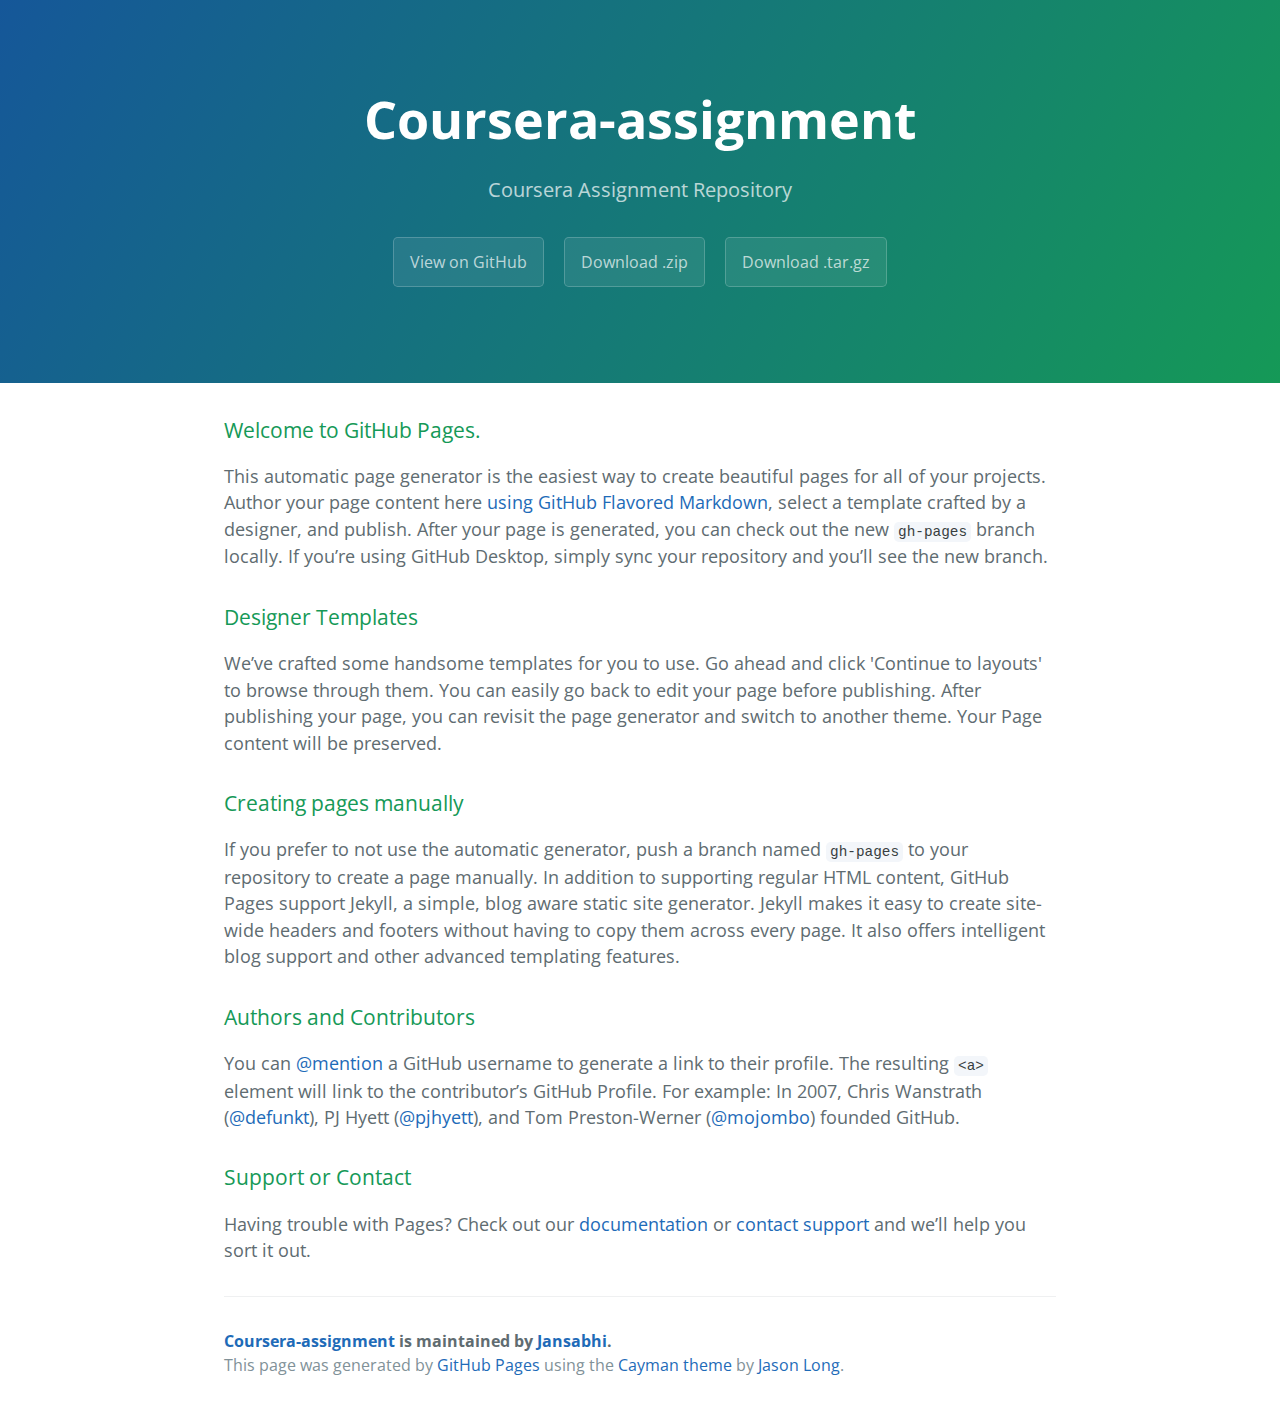
<file: index.html>
<!DOCTYPE html>
<html lang="en-us">
  <head>
    <meta charset="UTF-8">
    <title>Coursera-assignment by Jansabhi</title>
    <meta name="viewport" content="width=device-width, initial-scale=1">
    <link rel="stylesheet" type="text/css" href="stylesheets/normalize.css" media="screen">
    <link href='https://fonts.googleapis.com/css?family=Open+Sans:400,700' rel='stylesheet' type='text/css'>
    <link rel="stylesheet" type="text/css" href="stylesheets/stylesheet.css" media="screen">
    <link rel="stylesheet" type="text/css" href="stylesheets/github-light.css" media="screen">
  </head>
  <body>
    <section class="page-header">
      <h1 class="project-name">Coursera-assignment</h1>
      <h2 class="project-tagline">Coursera Assignment Repository</h2>
      <a href="https://github.com/Jansabhi/coursera-assignment" class="btn">View on GitHub</a>
      <a href="https://github.com/Jansabhi/coursera-assignment/zipball/master" class="btn">Download .zip</a>
      <a href="https://github.com/Jansabhi/coursera-assignment/tarball/master" class="btn">Download .tar.gz</a>
    </section>

    <section class="main-content">
      <h3>
<a id="welcome-to-github-pages" class="anchor" href="#welcome-to-github-pages" aria-hidden="true"><span aria-hidden="true" class="octicon octicon-link"></span></a>Welcome to GitHub Pages.</h3>

<p>This automatic page generator is the easiest way to create beautiful pages for all of your projects. Author your page content here <a href="https://guides.github.com/features/mastering-markdown/">using GitHub Flavored Markdown</a>, select a template crafted by a designer, and publish. After your page is generated, you can check out the new <code>gh-pages</code> branch locally. If you’re using GitHub Desktop, simply sync your repository and you’ll see the new branch.</p>

<h3>
<a id="designer-templates" class="anchor" href="#designer-templates" aria-hidden="true"><span aria-hidden="true" class="octicon octicon-link"></span></a>Designer Templates</h3>

<p>We’ve crafted some handsome templates for you to use. Go ahead and click 'Continue to layouts' to browse through them. You can easily go back to edit your page before publishing. After publishing your page, you can revisit the page generator and switch to another theme. Your Page content will be preserved.</p>

<h3>
<a id="creating-pages-manually" class="anchor" href="#creating-pages-manually" aria-hidden="true"><span aria-hidden="true" class="octicon octicon-link"></span></a>Creating pages manually</h3>

<p>If you prefer to not use the automatic generator, push a branch named <code>gh-pages</code> to your repository to create a page manually. In addition to supporting regular HTML content, GitHub Pages support Jekyll, a simple, blog aware static site generator. Jekyll makes it easy to create site-wide headers and footers without having to copy them across every page. It also offers intelligent blog support and other advanced templating features.</p>

<h3>
<a id="authors-and-contributors" class="anchor" href="#authors-and-contributors" aria-hidden="true"><span aria-hidden="true" class="octicon octicon-link"></span></a>Authors and Contributors</h3>

<p>You can <a href="https://help.github.com/articles/basic-writing-and-formatting-syntax/#mentioning-users-and-teams" class="user-mention">@mention</a> a GitHub username to generate a link to their profile. The resulting <code>&lt;a&gt;</code> element will link to the contributor’s GitHub Profile. For example: In 2007, Chris Wanstrath (<a href="https://github.com/defunkt" class="user-mention">@defunkt</a>), PJ Hyett (<a href="https://github.com/pjhyett" class="user-mention">@pjhyett</a>), and Tom Preston-Werner (<a href="https://github.com/mojombo" class="user-mention">@mojombo</a>) founded GitHub.</p>

<h3>
<a id="support-or-contact" class="anchor" href="#support-or-contact" aria-hidden="true"><span aria-hidden="true" class="octicon octicon-link"></span></a>Support or Contact</h3>

<p>Having trouble with Pages? Check out our <a href="https://help.github.com/pages">documentation</a> or <a href="https://github.com/contact">contact support</a> and we’ll help you sort it out.</p>

      <footer class="site-footer">
        <span class="site-footer-owner"><a href="https://github.com/Jansabhi/coursera-assignment">Coursera-assignment</a> is maintained by <a href="https://github.com/Jansabhi">Jansabhi</a>.</span>

        <span class="site-footer-credits">This page was generated by <a href="https://pages.github.com">GitHub Pages</a> using the <a href="https://github.com/jasonlong/cayman-theme">Cayman theme</a> by <a href="https://twitter.com/jasonlong">Jason Long</a>.</span>
      </footer>

    </section>

  
  </body>
</html>
</file>
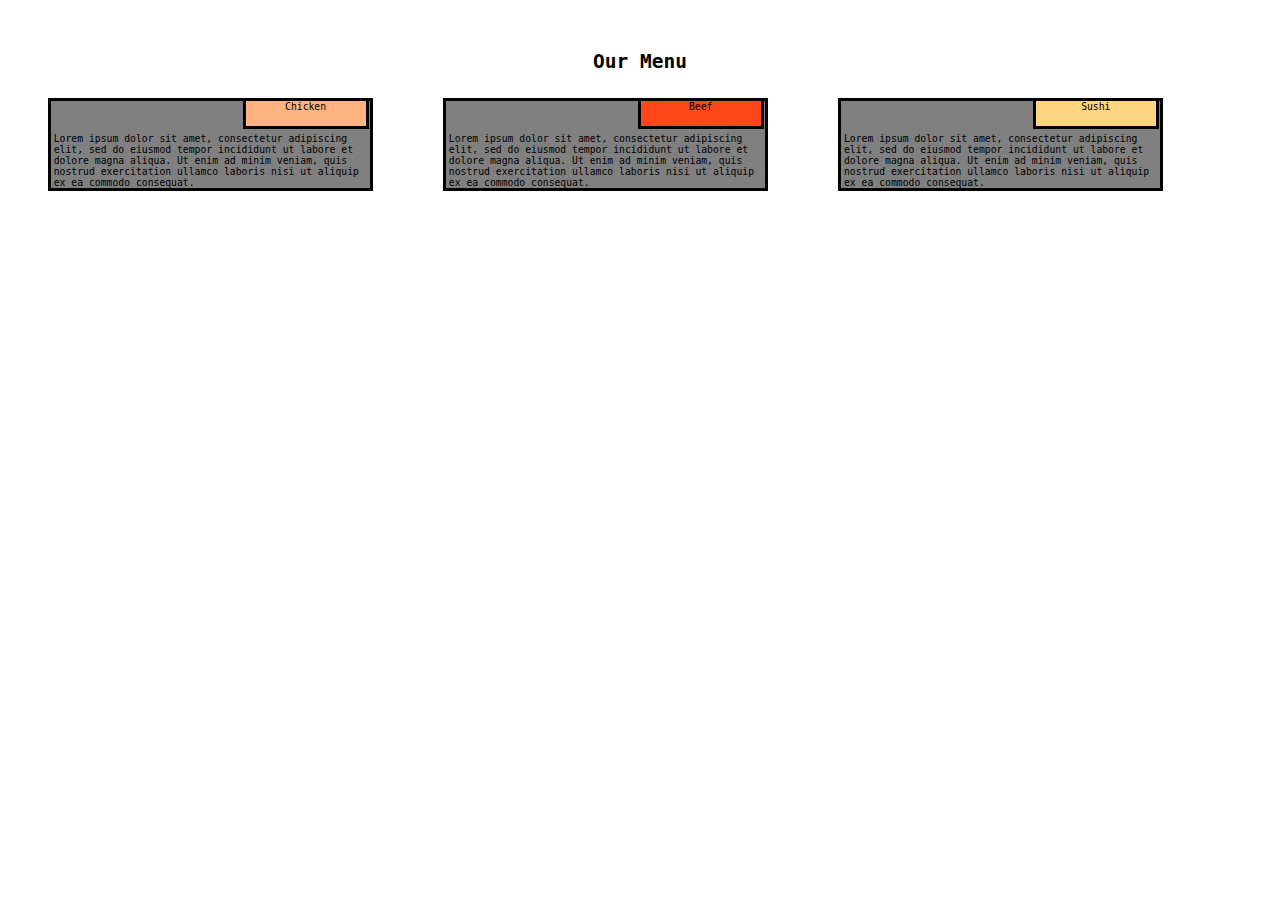
<file: module2-solution/index.html>
<!DOCTYPE html>
<html>
<head>
<meta charset="utf-8">
<meta name="viewport" content="width=device-width, initial-scale=1">
<title>Assignmant Solution for module2</title>
<link rel="stylesheet" type="text/css" href="css/mystyle.css">
</head>
<body>
<h1>Our Menu</h1>

<div class="row">
  <div class="col-lg-3 col-md-4 col-sm-9 relative"><section>Lorem ipsum dolor sit amet, consectetur adipiscing elit, sed do eiusmod tempor incididunt ut labore et dolore magna aliqua. Ut enim ad minim veniam, quis nostrud exercitation ullamco laboris nisi ut aliquip ex ea commodo consequat. <div id="box1" class="absolute">Chicken</div></section></div>
  <div class="col-lg-3 col-md-4 col-sm-9 relative"><section>Lorem ipsum dolor sit amet, consectetur adipiscing elit, sed do eiusmod tempor incididunt ut labore et dolore magna aliqua. Ut enim ad minim veniam, quis nostrud exercitation ullamco laboris nisi ut aliquip ex ea commodo consequat.<div id="box2" class="absolute">Beef</div></section></div>
  <div class="col-lg-3 col-md-9 col-sm-9 relative"><section>Lorem ipsum dolor sit amet, consectetur adipiscing elit, sed do eiusmod tempor incididunt ut labore et dolore magna aliqua. Ut enim ad minim veniam, quis nostrud exercitation ullamco laboris nisi ut aliquip ex ea commodo consequat.<div id="box3" class="absolute">Sushi</div></section></div>
</div>

</body>
</file>
<file: stylesheets/stylesheet.css>
* {
  box-sizing: border-box; }

body {
  padding: 0;
  margin: 0;
  font-family: "Open Sans", "Helvetica Neue", Helvetica, Arial, sans-serif;
  font-size: 16px;
  line-height: 1.5;
  color: #606c71; }

a {
  color: #1e6bb8;
  text-decoration: none; }
  a:hover {
    text-decoration: underline; }

.btn {
  display: inline-block;
  margin-bottom: 1rem;
  color: rgba(255, 255, 255, 0.7);
  background-color: rgba(255, 255, 255, 0.08);
  border-color: rgba(255, 255, 255, 0.2);
  border-style: solid;
  border-width: 1px;
  border-radius: 0.3rem;
  transition: color 0.2s, background-color 0.2s, border-color 0.2s; }
  .btn + .btn {
    margin-left: 1rem; }

.btn:hover {
  color: rgba(255, 255, 255, 0.8);
  text-decoration: none;
  background-color: rgba(255, 255, 255, 0.2);
  border-color: rgba(255, 255, 255, 0.3); }

@media screen and (min-width: 64em) {
  .btn {
    padding: 0.75rem 1rem; } }

@media screen and (min-width: 42em) and (max-width: 64em) {
  .btn {
    padding: 0.6rem 0.9rem;
    font-size: 0.9rem; } }

@media screen and (max-width: 42em) {
  .btn {
    display: block;
    width: 100%;
    padding: 0.75rem;
    font-size: 0.9rem; }
    .btn + .btn {
      margin-top: 1rem;
      margin-left: 0; } }

.page-header {
  color: #fff;
  text-align: center;
  background-color: #159957;
  background-image: linear-gradient(120deg, #155799, #159957); }

@media screen and (min-width: 64em) {
  .page-header {
    padding: 5rem 6rem; } }

@media screen and (min-width: 42em) and (max-width: 64em) {
  .page-header {
    padding: 3rem 4rem; } }

@media screen and (max-width: 42em) {
  .page-header {
    padding: 2rem 1rem; } }

.project-name {
  margin-top: 0;
  margin-bottom: 0.1rem; }

@media screen and (min-width: 64em) {
  .project-name {
    font-size: 3.25rem; } }

@media screen and (min-width: 42em) and (max-width: 64em) {
  .project-name {
    font-size: 2.25rem; } }

@media screen and (max-width: 42em) {
  .project-name {
    font-size: 1.75rem; } }

.project-tagline {
  margin-bottom: 2rem;
  font-weight: normal;
  opacity: 0.7; }

@media screen and (min-width: 64em) {
  .project-tagline {
    font-size: 1.25rem; } }

@media screen and (min-width: 42em) and (max-width: 64em) {
  .project-tagline {
    font-size: 1.15rem; } }

@media screen and (max-width: 42em) {
  .project-tagline {
    font-size: 1rem; } }

.main-content :first-child {
  margin-top: 0; }
.main-content img {
  max-width: 100%; }
.main-content h1, .main-content h2, .main-content h3, .main-content h4, .main-content h5, .main-content h6 {
  margin-top: 2rem;
  margin-bottom: 1rem;
  font-weight: normal;
  color: #159957; }
.main-content p {
  margin-bottom: 1em; }
.main-content code {
  padding: 2px 4px;
  font-family: Consolas, "Liberation Mono", Menlo, Courier, monospace;
  font-size: 0.9rem;
  color: #383e41;
  background-color: #f3f6fa;
  border-radius: 0.3rem; }
.main-content pre {
  padding: 0.8rem;
  margin-top: 0;
  margin-bottom: 1rem;
  font: 1rem Consolas, "Liberation Mono", Menlo, Courier, monospace;
  color: #567482;
  word-wrap: normal;
  background-color: #f3f6fa;
  border: solid 1px #dce6f0;
  border-radius: 0.3rem; }
  .main-content pre > code {
    padding: 0;
    margin: 0;
    font-size: 0.9rem;
    color: #567482;
    word-break: normal;
    white-space: pre;
    background: transparent;
    border: 0; }
.main-content .highlight {
  margin-bottom: 1rem; }
  .main-content .highlight pre {
    margin-bottom: 0;
    word-break: normal; }
.main-content .highlight pre, .main-content pre {
  padding: 0.8rem;
  overflow: auto;
  font-size: 0.9rem;
  line-height: 1.45;
  border-radius: 0.3rem; }
.main-content pre code, .main-content pre tt {
  display: inline;
  max-width: initial;
  padding: 0;
  margin: 0;
  overflow: initial;
  line-height: inherit;
  word-wrap: normal;
  background-color: transparent;
  border: 0; }
  .main-content pre code:before, .main-content pre code:after, .main-content pre tt:before, .main-content pre tt:after {
    content: normal; }
.main-content ul, .main-content ol {
  margin-top: 0; }
.main-content blockquote {
  padding: 0 1rem;
  margin-left: 0;
  color: #819198;
  border-left: 0.3rem solid #dce6f0; }
  .main-content blockquote > :first-child {
    margin-top: 0; }
  .main-content blockquote > :last-child {
    margin-bottom: 0; }
.main-content table {
  display: block;
  width: 100%;
  overflow: auto;
  word-break: normal;
  word-break: keep-all; }
  .main-content table th {
    font-weight: bold; }
  .main-content table th, .main-content table td {
    padding: 0.5rem 1rem;
    border: 1px solid #e9ebec; }
.main-content dl {
  padding: 0; }
  .main-content dl dt {
    padding: 0;
    margin-top: 1rem;
    font-size: 1rem;
    font-weight: bold; }
  .main-content dl dd {
    padding: 0;
    margin-bottom: 1rem; }
.main-content hr {
  height: 2px;
  padding: 0;
  margin: 1rem 0;
  background-color: #eff0f1;
  border: 0; }

@media screen and (min-width: 64em) {
  .main-content {
    max-width: 64rem;
    padding: 2rem 6rem;
    margin: 0 auto;
    font-size: 1.1rem; } }

@media screen and (min-width: 42em) and (max-width: 64em) {
  .main-content {
    padding: 2rem 4rem;
    font-size: 1.1rem; } }

@media screen and (max-width: 42em) {
  .main-content {
    padding: 2rem 1rem;
    font-size: 1rem; } }

.site-footer {
  padding-top: 2rem;
  margin-top: 2rem;
  border-top: solid 1px #eff0f1; }

.site-footer-owner {
  display: block;
  font-weight: bold; }

.site-footer-credits {
  color: #819198; }

@media screen and (min-width: 64em) {
  .site-footer {
    font-size: 1rem; } }

@media screen and (min-width: 42em) and (max-width: 64em) {
  .site-footer {
    font-size: 1rem; } }

@media screen and (max-width: 42em) {
  .site-footer {
    font-size: 0.9rem; } }
</file>
<file: stylesheets/github-light.css>
/*
The MIT License (MIT)

Copyright (c) 2016 GitHub, Inc.

Permission is hereby granted, free of charge, to any person obtaining a copy
of this software and associated documentation files (the "Software"), to deal
in the Software without restriction, including without limitation the rights
to use, copy, modify, merge, publish, distribute, sublicense, and/or sell
copies of the Software, and to permit persons to whom the Software is
furnished to do so, subject to the following conditions:

The above copyright notice and this permission notice shall be included in all
copies or substantial portions of the Software.

THE SOFTWARE IS PROVIDED "AS IS", WITHOUT WARRANTY OF ANY KIND, EXPRESS OR
IMPLIED, INCLUDING BUT NOT LIMITED TO THE WARRANTIES OF MERCHANTABILITY,
FITNESS FOR A PARTICULAR PURPOSE AND NONINFRINGEMENT. IN NO EVENT SHALL THE
AUTHORS OR COPYRIGHT HOLDERS BE LIABLE FOR ANY CLAIM, DAMAGES OR OTHER
LIABILITY, WHETHER IN AN ACTION OF CONTRACT, TORT OR OTHERWISE, ARISING FROM,
OUT OF OR IN CONNECTION WITH THE SOFTWARE OR THE USE OR OTHER DEALINGS IN THE
SOFTWARE.

*/

.pl-c /* comment */ {
  color: #969896;
}

.pl-c1 /* constant, variable.other.constant, support, meta.property-name, support.constant, support.variable, meta.module-reference, markup.raw, meta.diff.header */,
.pl-s .pl-v /* string variable */ {
  color: #0086b3;
}

.pl-e /* entity */,
.pl-en /* entity.name */ {
  color: #795da3;
}

.pl-smi /* variable.parameter.function, storage.modifier.package, storage.modifier.import, storage.type.java, variable.other */,
.pl-s .pl-s1 /* string source */ {
  color: #333;
}

.pl-ent /* entity.name.tag */ {
  color: #63a35c;
}

.pl-k /* keyword, storage, storage.type */ {
  color: #a71d5d;
}

.pl-s /* string */,
.pl-pds /* punctuation.definition.string, string.regexp.character-class */,
.pl-s .pl-pse .pl-s1 /* string punctuation.section.embedded source */,
.pl-sr /* string.regexp */,
.pl-sr .pl-cce /* string.regexp constant.character.escape */,
.pl-sr .pl-sre /* string.regexp source.ruby.embedded */,
.pl-sr .pl-sra /* string.regexp string.regexp.arbitrary-repitition */ {
  color: #183691;
}

.pl-v /* variable */ {
  color: #ed6a43;
}

.pl-id /* invalid.deprecated */ {
  color: #b52a1d;
}

.pl-ii /* invalid.illegal */ {
  color: #f8f8f8;
  background-color: #b52a1d;
}

.pl-sr .pl-cce /* string.regexp constant.character.escape */ {
  font-weight: bold;
  color: #63a35c;
}

.pl-ml /* markup.list */ {
  color: #693a17;
}

.pl-mh /* markup.heading */,
.pl-mh .pl-en /* markup.heading entity.name */,
.pl-ms /* meta.separator */ {
  font-weight: bold;
  color: #1d3e81;
}

.pl-mq /* markup.quote */ {
  color: #008080;
}

.pl-mi /* markup.italic */ {
  font-style: italic;
  color: #333;
}

.pl-mb /* markup.bold */ {
  font-weight: bold;
  color: #333;
}

.pl-md /* markup.deleted, meta.diff.header.from-file */ {
  color: #bd2c00;
  background-color: #ffecec;
}

.pl-mi1 /* markup.inserted, meta.diff.header.to-file */ {
  color: #55a532;
  background-color: #eaffea;
}

.pl-mdr /* meta.diff.range */ {
  font-weight: bold;
  color: #795da3;
}

.pl-mo /* meta.output */ {
  color: #1d3e81;
}
</file>
<file: module2-solution/css/mystyle.css>
<style>

* {
  box-sizing: border-box;
  margin: 0;
  padding: 0;
}
h1 {
  margin-top: 50px;
  margin-bottom: 25px;
  text-align: center;
  font-family: monospace;
  font-size: 150%;

}
 
 div.relative{
    position: relative;
 }

 div.absolute{
    position: absolute;
    top:0px;
    background-color: blue;
    right: -5px;
    width: 120px;
    height: 25px;
    border: 3px solid black;
    text-align: center;
    font-size: 100%;
 }

 #box1{
  background-color: #ffb380;
 }

  #box2{
  background-color: #ff471a;
 }

  #box3{
  background-color: #ffd480;
 }

section {
  border: 3px solid black;
  background-color: grey;
  width: 100%;
  height: 100%;
  font-family: monospace;
  color: black;
  padding-top: 10%;
  padding-left: 1%;


}

.row {
  width: 100%;
}

/********** Desktop **********/
@media (min-width: 992px) {
  .col-lg-1, .col-lg-2, .col-lg-3, .col-lg-4, .col-lg-5, .col-lg-6, .col-lg-7, .col-lg-8, .col-lg-9, .col-lg-10, .col-lg-11, .col-lg-12 {
    float: left;
    font-size: 75%;
    margin-left: 3.13%;
    margin-right: 3.13%;
  
  }
  .col-lg-1 {
    width: 8.33%;
  }
  .col-lg-2 {
    width: 16.66%;
  }
  .col-lg-3 {
    width: 25%;
  }
  .col-lg-4 {
    width: 33.33%;
  }
  .col-lg-5 {
    width: 41.66%;
  }
  .col-lg-6 {
    width: 50%;
  }
  .col-lg-7 {
    width: 58.33%;
  }
  .col-lg-8 {
    width: 66.66%;
  }
  .col-lg-9 {
    width: 74.99%;
  }
  .col-lg-10 {
    width: 83.33%;
  }
  .col-lg-11 {
    width: 91.66%;
  }
  .col-lg-12 {
    width: 100%;
  }
}

/********** Tablet **********/
@media (min-width: 768px) and (max-width: 991px) {
  .col-md-1, .col-md-2, .col-md-3, .col-md-4, .col-md-5, .col-md-6, .col-md-7, .col-md-8, .col-md-9, .col-md-10, .col-md-11, .col-md-12 {
    float: left;
    font-size: 100%;
    margin-left:8.5%;
    margin-top:4%;
    
   
  }
  .col-md-1 {
    width: 8.33%;
  }
  .col-md-2 {
    width: 16.66%;
  }
  .col-md-3 {
    width: 25%;
  }
  .col-md-4 {
    width: 33.33%;
  }
  .col-md-5 {
    width: 41.66%;
  }
  .col-md-6 {
    width: 50%;
  }
  .col-md-7 {
    width: 58.33%;
  }
  .col-md-8 {
    width: 66.66%;
  }
  .col-md-9 {
    width: 74.99%;
  }
  .col-md-10 {
    width: 83.33%;
  }
  .col-md-11 {
    width: 91.66%;
  }
  .col-md-12 {
    width: 100%;
  }
}

/********** Mobile Devices**********/
@media (max-width: 767px) {
  .col-sm-1, .col-sm-2, .col-sm-3, .col-sm-4, .col-sm-5, .col-sm-6, .col-sm-7, .col-sm-8, .col-sm-9, .col-sm-10, .col-sm-11, .col-sm-12 {
    float: left;
    font-size: 125%;
    margin-left:12.5%;
    margin-right:12.5%;
    margin-top: 2%
    
  }
  .col-sm-1 {
    width: 8.33%;
  }
  .col-sm-2 {
    width: 16.66%;
  }
  .col-sm-3 {
    width: 25%;
  }
  .col-sm-4 {
    width: 33.33%;
  }
  .col-sm-5 {
    width: 41.66%;
  }
  .col-sm-6 {
    width: 50%;
  }
  .col-sm-7 {
    width: 58.33%;
  }
  .col-sm-8 {
    width: 66.66%;
  }
  .col-sm-9 {
    width: 74.99%;
  }
  .col-sm-10 {
    width: 83.33%;
  }
  .col-sm-11 {
    width: 91.66%;
  }
  .col-sm-12 {
    width: 100%;
  }
}


</style>
</file>
